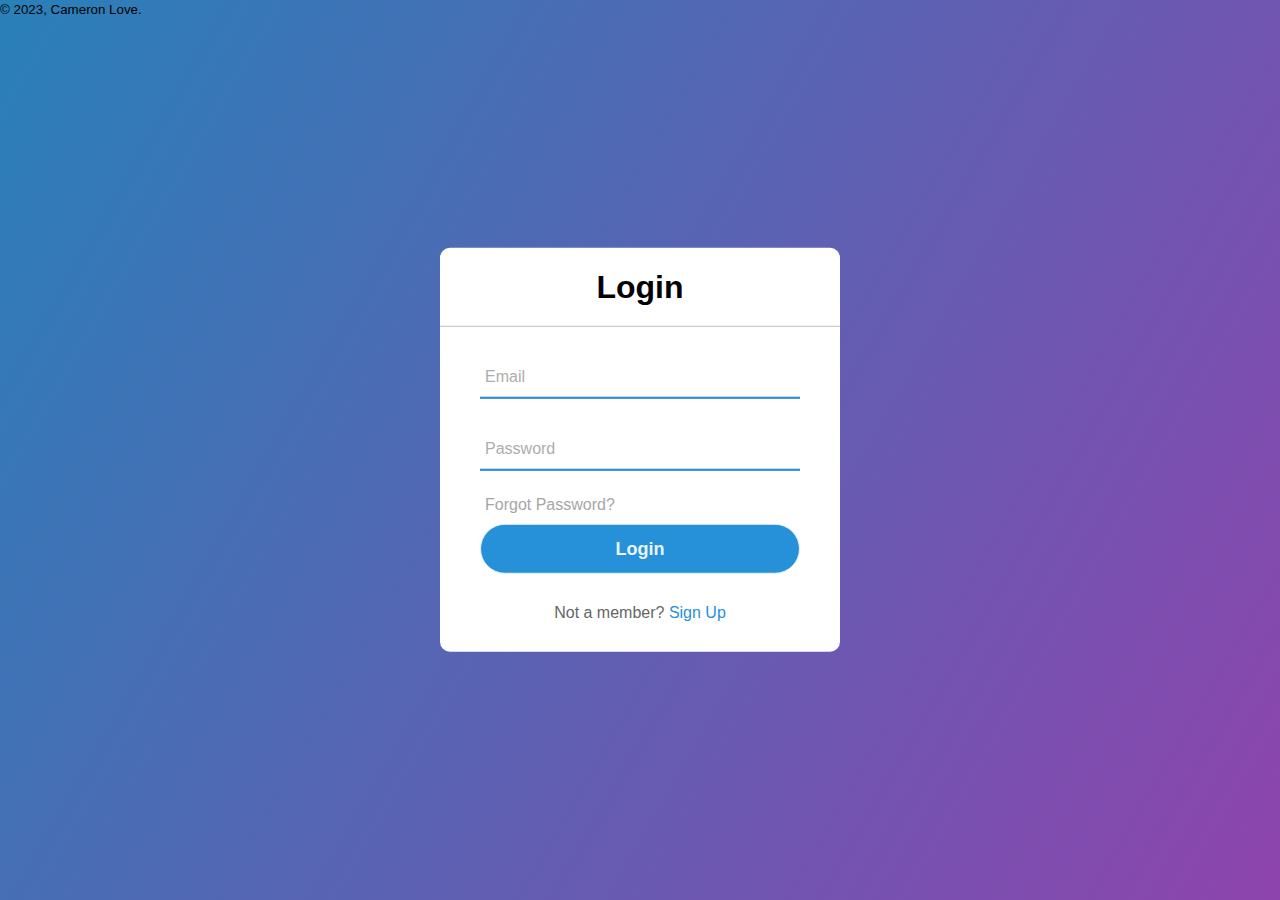
<file: index.html>
<!doctype html><!--HTML5 doctype declaration -->
<html lang="en"><!--default language of the document content -->
	
    <head>
		<meta charset="utf-8"><!--character encoding for the document (Unicode) -->
		<meta name="viewport" content="width=device-width, initial-scale=1">
		<title>Final Year Project</title><!--web page title -->
		<link href="Login_page.css" rel="stylesheet">
		<link href="http://fonts.googleapis.com/css?family=Strait" rel="stylesheet">
		
	    <style >
            body {
	            margin: 0;
	            padding: 0;
	            font-family: "Helvetica Neue", Helvetica, Arial, Geneva, sans-serif;
	            font-size: 100%;
	            background-color: #fff;
            }
        </style>	

	</head>

<body>
<!--Markup all web page content inside the 'body' tags -->
    <div class = "center">
        <h1>Login</h1>
        <form method = "post">
            <div class="txt_field">
                <input type="text" required>
                <span></span>
                <label class="email">Email</label>
            </div>
            <div class="txt_field">
                <input type="password" required>
                <span></span>
                <label>Password</label>
            </div>
            <div class="pass">Forgot Password?</div>
            <input type="submit" value="Login"> 
            <div class="signup_link">
                Not a member? <a href="register.html">Sign Up</a>
            </div>
        </form>
    </div>
        
	<footer><!--Footer content -->
		<small>&copy; 2023, Cameron Love.</small>
	</footer>
	</div>
</body><!--Close 'body' -->
</html><!--Close 'html' -->
</file>
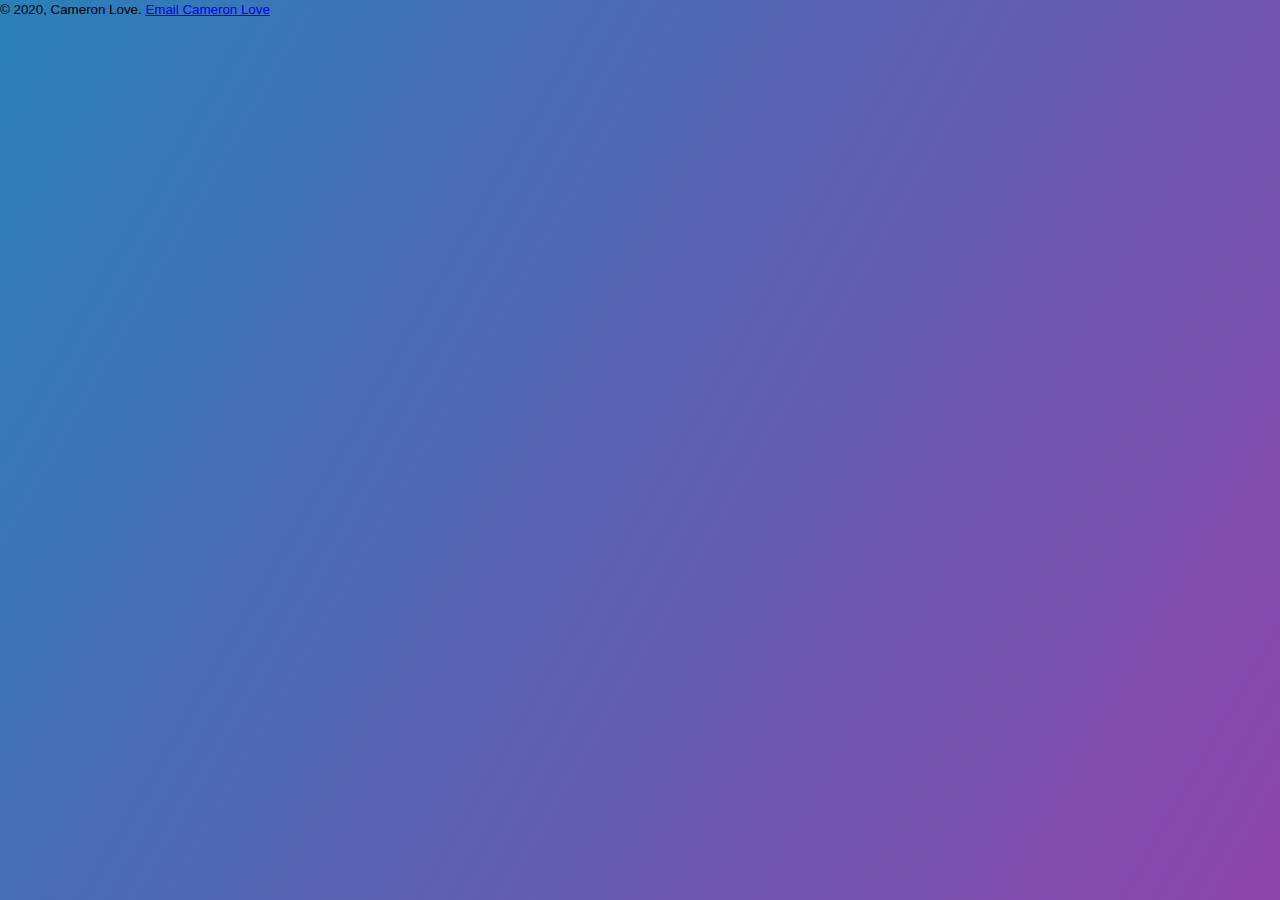
<file: homePage.html>
<!doctype html><!--HTML5 doctype declaration -->
<html lang="en"><!--default language of the document content -->
	
    <head>
		<meta charset="utf-8"><!--character encoding for the document (Unicode) -->
		<meta name="viewport" content="width=device-width, initial-scale=1">
		<title>Home Page</title><!--web page title -->
		<link href="Login_page.css" rel="stylesheet /">
		<link href="http://fonts.googleapis.com/css?family=Strait" rel="stylesheet">
		
	    <style >
            body {
	            margin: 0;
	            padding: 0;
	            font-family: "Helvetica Neue", Helvetica, Arial, Geneva, sans-serif;
	            font-size: 100%;
	            background-color: #fff;
            }
        </style>	

	</head>
    <body>
        
        
	<footer><!--Footer content -->
		<small>&copy; 2020, Cameron Love. <a href="mailto:C.love1@uni.brighton.ac.uk">Email Cameron Love</a></small>
	</footer>
	</div>

    </body><!--Close 'body' -->
</html><!--Close 'html' -->
</file>
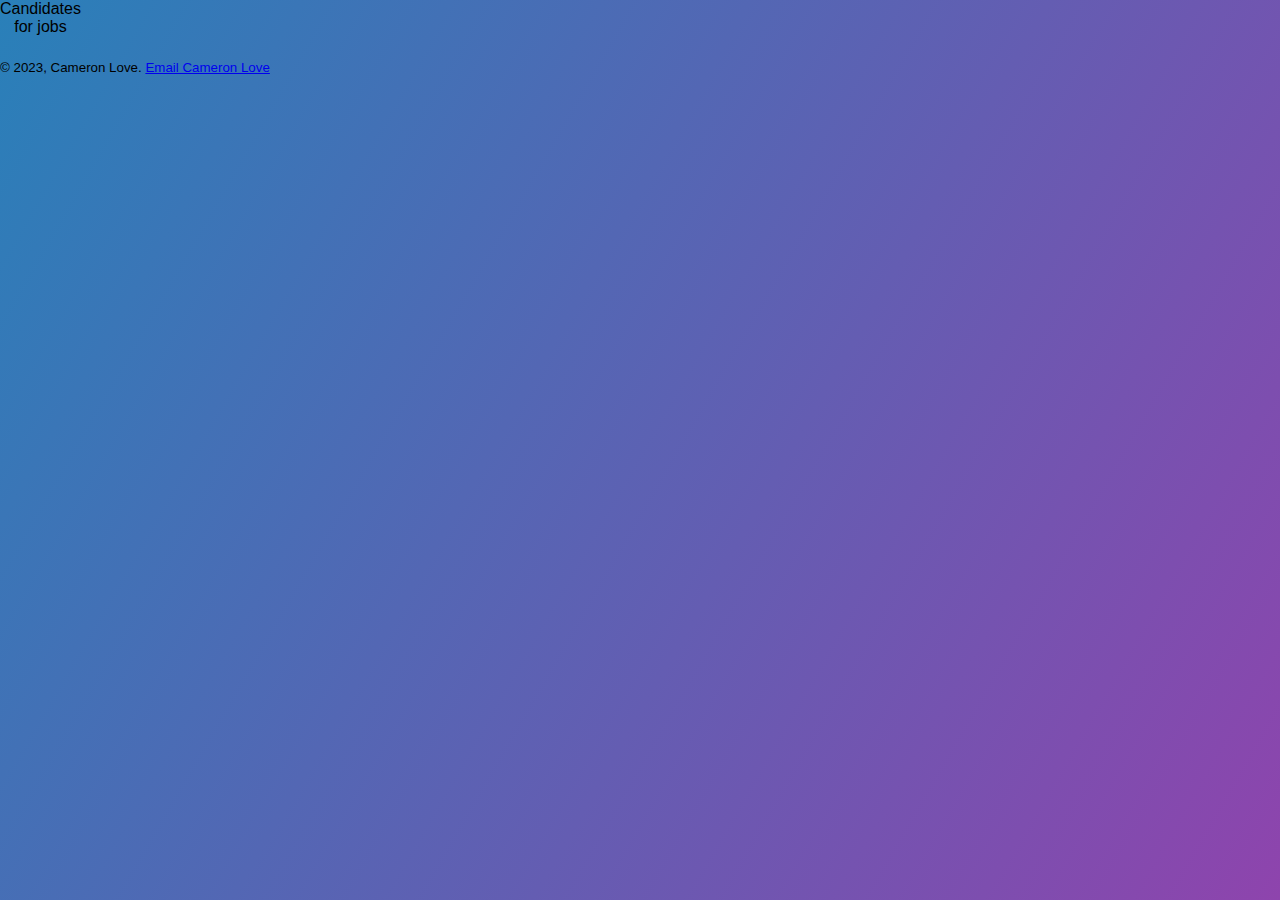
<file: homePageCompanies.html>
<!doctype html><!--HTML5 doctype declaration -->
<html lang="en"><!--default language of the document content -->
	
    <head>
		<meta charset="utf-8"><!--character encoding for the document (Unicode) -->
		<meta name="viewport" content="width=device-width, initial-scale=1">
		<title>Home Page</title><!--web page title -->
		<link href="Login_page.css" rel="stylesheet /">
		<link href="http://fonts.googleapis.com/css?family=Strait" rel="stylesheet">
		
	    <style >
            body {
	            margin: 0;
	            padding: 0;
	            font-family: "Helvetica Neue", Helvetica, Arial, Geneva, sans-serif;
	            font-size: 100%;
	            background-color: #fff;
            }
        </style>	

	</head>
    <body>

		<table>
			<caption>Candidates for jobs </caption>
			<tr>
				<th></th>
				<th></th>
				<th></th>
				<th></th>
				<th></th>
			</tr>
			<tr>
				<th></th>
				<th></th>
				<th></th>
				<th></th>
				<th></th>
			</tr>
			<tr>
				<th></th>
				<th></th>
				<th></th>
				<th></th>
				<th></th>
			</tr>
			<tr>
				<th></th>
				<th></th>
				<th></th>
				<th></th>
				<th></th>
			</tr>
			<tr>
				<th></th>
				<th></th>
				<th></th>
				<th></th>
				<th></th>
			</tr>
		</table>
        
        
	<footer><!--Footer content -->
		<small>&copy; 2023, Cameron Love. <a href="mailto:C.love1@uni.brighton.ac.uk">Email Cameron Love</a></small>
	</footer>
	</div>

    </body><!--Close 'body' -->
</html><!--Close 'html' -->
</file>
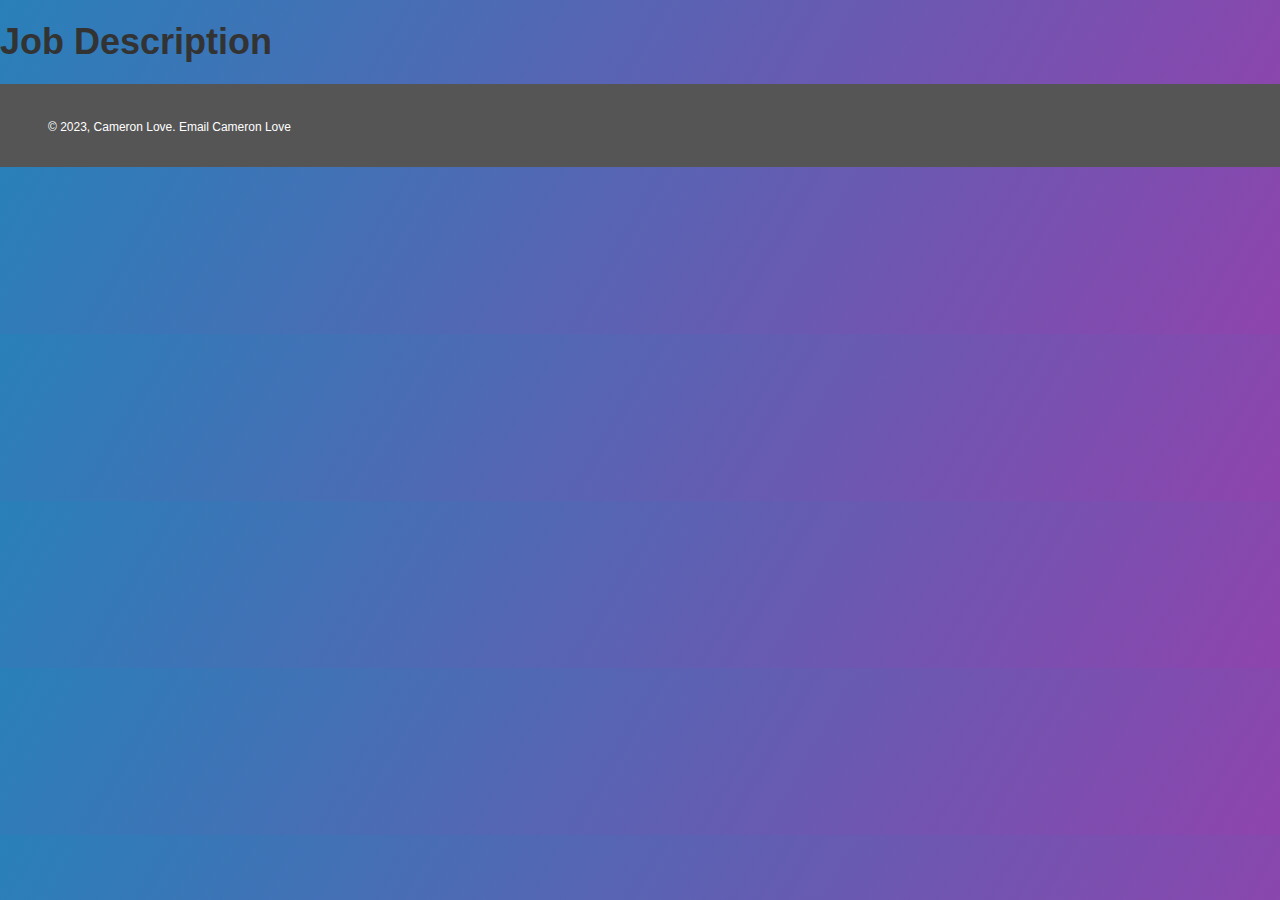
<file: JobDescription.html>
<!doctype html><!--HTML5 doctype declaration -->
<html lang="en"><!--default language of the document content -->
	
    <head>
		<meta charset="utf-8"><!--character encoding for the document (Unicode) -->
		<meta name="viewport" content="width=device-width, initial-scale=1">
		<title>Home Page</title><!--web page title -->
		<link href="normalize.css" rel="stylesheet">
		<link href="stylesheet.css" rel="stylesheet">
		<link href="http://fonts.googleapis.com/css?family=Strait" rel="stylesheet">
		
	    <style >
            body {
	            margin: 0;
	            padding: 0;
	            font-family: "Helvetica Neue", Helvetica, Arial, Geneva, sans-serif;
	            font-size: 100%;
	            background-color: #fff;
            }
        </style>	

	</head>
    <body>
        <h1>Job Description</h1>


	<footer><!--Footer content -->
		<small>&copy; 2023, Cameron Love. <a href="mailto:C.love1@uni.brighton.ac.uk">Email Cameron Love</a></small>
	</footer>
	</div>

    </body><!--Close 'body' -->
</html><!--Close 'html' -->
</file>
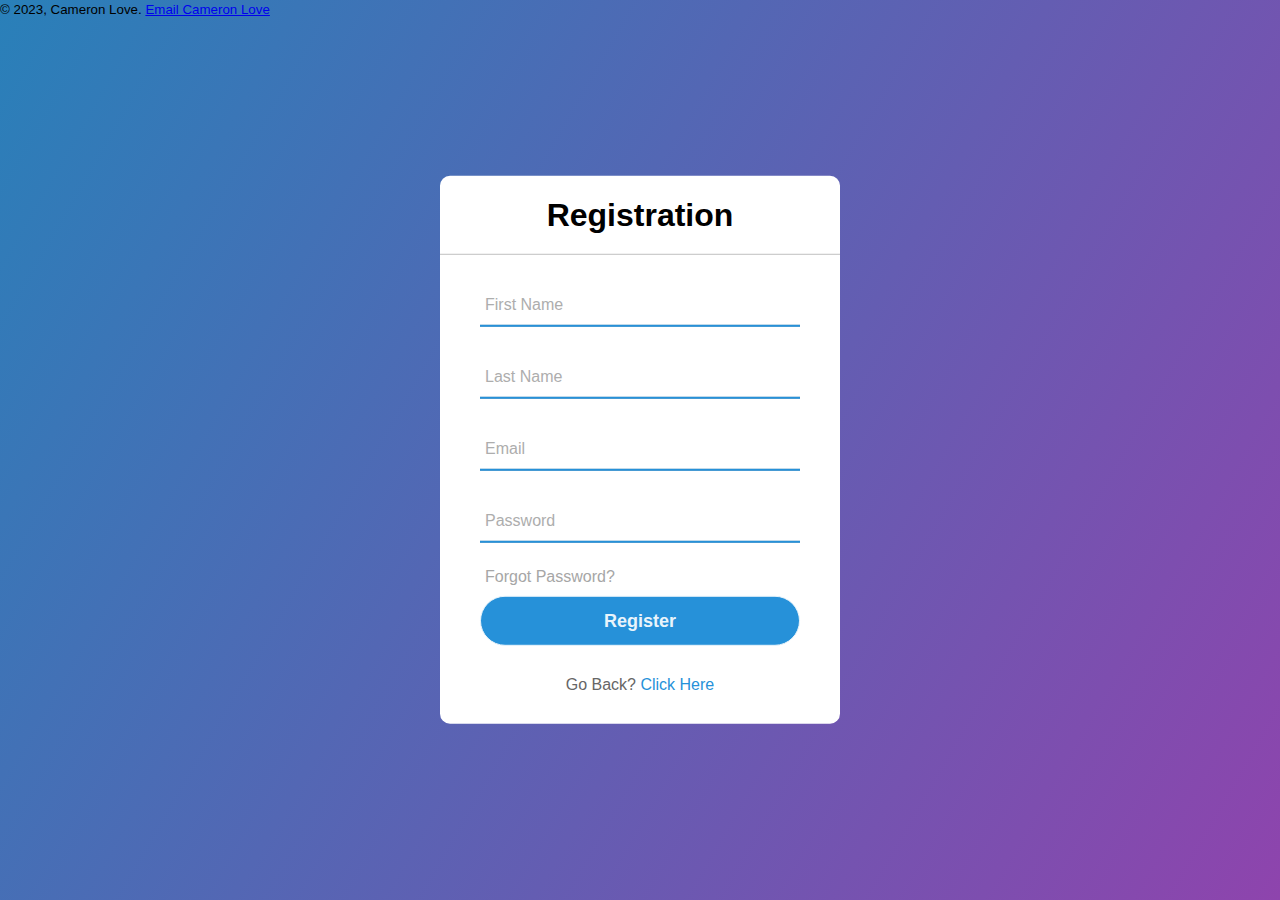
<file: register.html>
<!doctype html><!--HTML5 doctype declaration -->
<html lang="en"><!--default language of the document content -->
	
    <head>
		<meta charset="utf-8"><!--character encoding for the document (Unicode) -->
		<meta name="viewport" content="width=device-width, initial-scale=1">
		<title>Registeration Page</title><!--web page title -->
		<link href="Login_page.css" rel="stylesheet /">
		<link href="http://fonts.googleapis.com/css?family=Strait" rel="stylesheet">
		
	    <style >
            body {
	            margin: 0;
	            padding: 0;
	            font-family: "Helvetica Neue", Helvetica, Arial, Geneva, sans-serif;
	            font-size: 100%;
	            background-color: #fff;
            }
        </style>	

	</head>
    <body>
        <div class = "center">
            <h1>Registration</h1>
            <form method = "post">
                <div class="txt_field">
                    <input type="text" required>
                    <span></span>
                    <label>First Name</label>
                </div>
                <div class="txt_field">
                    <input type="text" required>
                    <span></span>
                    <label>Last Name</label>
                </div>
                <div class="txt_field">
                    <input type="text" required>
                    <span></span>
                    <label>Email</label>
                </div>
                <div class="txt_field">
                    <input type="password" required>
                    <span></span>
                    <label>Password</label>
                </div>
                <div class="pass">Forgot Password?</div>
                <input type="submit" value="Register"><a href="startPage.html"></a></input>
                <div class="signup_link">
                    Go Back? <a href="index.html">Click Here</a>
                </div>
            </form>
        </div>
        
        
	<footer><!--Footer content -->
		<small>&copy; 2023, Cameron Love. <a href="mailto:C.love1@uni.brighton.ac.uk">Email Cameron Love</a></small>
	</footer>
	</div>

    </body><!--Close 'body' -->
</html><!--Close 'html' -->
</file>
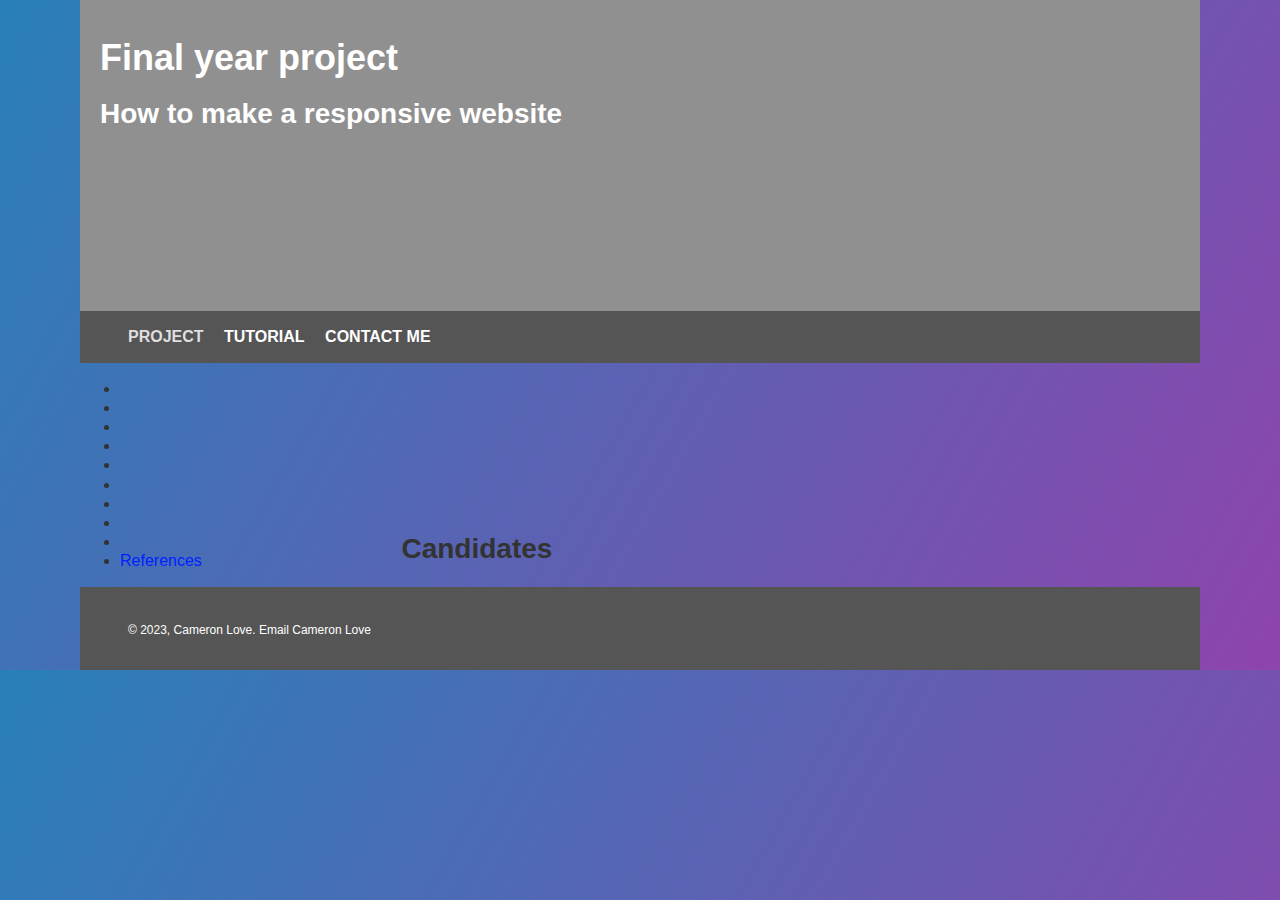
<file: startPage.html>
<!doctype html><!--HTML5 doctype declaration -->
<html lang="en"><!--default language of the document content -->
	
    <head>
		<meta charset="utf-8"><!--character encoding for the document (Unicode) -->
		<meta name="viewport" content="width=device-width, initial-scale=1">
		<title>Final Year Project</title><!--web page title -->
		<link href="normalize.css" rel="stylesheet">
		<link href="stylesheet.css" rel="stylesheet /">
		<link href="http://fonts.googleapis.com/css?family=Strait" rel="stylesheet">
		
	    <style >
            body {
	            margin: 0;
	            padding: 0;
	            font-family: "Helvetica Neue", Helvetica, Arial, Geneva, sans-serif;
	            font-size: 100%;
	            background-color: #fff;
            }
        </style>	

	</head>

<body>
<!--Markup all web page content inside the 'body' tags -->
    <a id = "top"></a>
	<div id="wrapper">
	<!--The 'wrapper' contains all the page content-->
	
        <header class = "banner"><!--The main heading for the page -->
		    <h1>Final year project </h1>
		    <h2>How to make a responsive website</h2>
	    </header>
	
        <nav class = "menu"><!--The primary navigation for the page -->
	    <ul>
		    <li><a href="">Project</a></li>
	    	<li><a href="tutorial.html">Tutorial</a></li>
            <li><a href="contact.html">Contact me</a></li>
	    </ul>
	    </nav>
	
	    <nav class="Possible Jobs">
        <ul>
            <li><a href=""></a></li>
            <li><a href=""></a></li>
            <li><a href=""></a></li>
            <li><a href=""></a></li>
            <li><a href=""></a></li>
            <li><a href=""></a></li>
            <li><a href=""></a></li>
            <li><a href=""></a></li>
            <li><a href=""></a></li>
            <li><a href="#refs">References</a></li>
        </ul>
        </nav>
	
        <main><!--The main page content -->
            
            	<h2>Candidates </h2>
    	
        
		
           
    </main><!--Close main page content --> 
        
        <aside>
            
        
        </aside> 
        
        
	<footer><!--Footer content -->
		<small>&copy; 2023, Cameron Love. <a href="mailto:C.love1@uni.brighton.ac.uk">Email Cameron Love</a></small>
	</footer>
	</div>
</body><!--Close 'body' -->
</html><!--Close 'html' -->
</file>
<file: Login_page.css>
body{
    margin: 0;
    padding: 0;
    font-family: montserrat;
    background: linear-gradient(120deg, #2980b9, #8e44ad);
    height: 100vh;
    overflow: hidden;
}

.center{
    position: absolute;
    top: 50%;
    left: 50%;
    transform: translate(-50%, -50%);
    width: 400px;
    background: white;
    border-radius: 10px;
}

.center h1 {
    text-align: center;
    padding: 0 0 20px 0;
    border-bottom: 1px solid silver;
}

.center form {
    padding: 0 40px;
    box-sizing: border-box;
}

form .txt_field {
    position: relative;
    border-bottom: 2px solid #adadad;
    margin: 30px 0;
}

.txt_field input{
    width: 100%;
    padding: 0 5px;
    height: 40px;
    font-size: 16px;
    border: none;
    background: none;
    outline: none;
}

.txt_field label{
    position: absolute;
    top: 50%;
    left: 5px;
    color: #adadad;
    transform: translateY(-50%);
    font-size: 16px;
    pointer-events: none;
    transition: .5s;
}

.txt_field span::before {
    content: '';
    position: absolute;
    top: 40px;
    left: 0;
    width: 100%;
    height: 2px;
    background: #2691d9;
    transition: .5s;
}

.txt_field input:focus ~ label, 
.txt_field input:valid ~ label {
    top: -5px;
    color: #2691d9;
}

.txt_field input:focus ~ span::before, 
.txt_field input:valid ~ span::before {
    width: 100%;
}

.pass{
    margin: -5px 0 10px 5px;
    color: #a6a6a6;
    cursor: pointer;
}

.pass:hover{
    text-decoration: underline;
}

input[type="Submit"]{
    width: 100%;
    height: 50px;
    border: 1px solid;
    background: #2691d9;
    border-radius: 25px;
    font-size: 18px;
    color: #e9f4fb;
    font-weight: 700;
    cursor: pointer;
    outline: none;
}

input[type="submit"]:hover{
    border-color: #2691d9;
    transition: .5s;
}

.signup_link{
    margin: 30px 0;
    text-align: center;
    font-size: 16px;
    color: #666666;
}

.signup_link a{
    color: #2691d9;
    text-decoration: none;
}

.signup_link a:hover{
    text-decoration: underline;
}
</file>
<file: stylesheet.css>
/*---------------------------
Base styles for all screen widths
----------------------------*/
* {box-sizing: border-box;}

body {
	margin: 0;
	padding: 0;
	background: linear-gradient(120deg, #2980b9, #8e44ad);
	font-family: "Helvetica Neue", Helvetica, Arial, sans-serif;
	color: #333;
	font-size: 100%;/*16px=1em*/
	line-height: 1.2;
	
}
#mecontainer {
    width: 100%;
    height: 1080px;
    padding-top:50px;
    background: #cecefe;
}
#supportcontainer {
    width: 100%;
    height: 1080px;
    padding-top:50px;
    background: #fecefe;
}


#wrapper
{
	max-width: 70em;
	margin: 0 auto;
}

h1,h2,h3,h4,h5,h6 {
	line-height: 1;
}

h1 { font-size: 2.25em; } /* 36px */
h2 { font-size: 1.75em; } /* 28px */
h3 { font-size: 1.375em; } /* 22px */
h4 { font-size: 1.125em; } /* 18px */
h5 { font-size: 1em; } /* 16px */
h6 { font-size: .875em; } /* 14px */

p
{
	line-height: 1.5;
}

small	{
	font-size: .75em; /* 12px*/
}

blockquote
{
	padding: 1em 2em 1em 2em;
	margin: 0 0 2em 0;
	border-left: 5px solid #eee;
}

table
{
	margin-right: 3em;
	border-spacing: 0;
	border-collapse: collapse;
	border-top: 1px solid #ddd;
	max-width: 35em;
}

/**The nth child pseudo-class selects every odd row of the table to apply a background colour
*Reference - https://developer.mozilla.org/en-US/docs/Web/CSS/%3Anth-child
*/
tbody tr:nth-child(odd) {
	background-color: rgba(0, 0, 204, .1);
}

th, td
{
	font-size: 90%;
	padding: .2em 1em .2em 1em;
	border: 1px solid #555;
	vertical-align: top;
	text-align: left;
	white-space: nowrap;
}

td:empty {
	background-image: url(images/td_pattern.png);
	background-repeat: repeat;
}

caption	{
	font-size: 1.2em;
	font-weight: bold;
	margin: 1.2em 0 .5em 0;
	text-transform: uppercase;
}

a	{ text-decoration: none; }
	
a:link { color: #031EFF }
a:visited { color: #031EFF }
a:hover { 
	color: #3300FF;
	text-decoration:underline;
}
a:active { color: #336; }
a:focus { color: #336; }

a[href^="#top"] {
	font-size: .75em;
	background: url(../learningJournal/images/up.png) no-repeat left bottom;
	padding-left: 1.4em;
}

footer a:link { color: #fff; }

/* -----------------------
Grid layout
------------------------*/

.banner {
	grid-area: banner;
}

.menu {
	grid-area: menu;
}

nav {
	grid-area: nav;
}

table {
	grid-area: table;
}

main {
	grid-area: main;
}

aside {
	grid-area: aside;
}

footer {
	grid-area: footer;
}

#wrapper {
	display: grid;
	grid-gap: 0;
	grid-template-areas:
		"banner"
		"menu"
		"nav"
		"table"
		"main"
		"aside"
		"footer";
}

@media (min-width: 50em) {
  #wrapper {
    grid-template-columns: 3fr 6fr;
    grid-template-areas: 
      "banner  banner"
      "menu  menu"
	  "nav  table"
      "aside  main"
      "footer  footer";
  }
}

@media (min-width: 60em) {
  #wrapper {
    grid-template-columns: 3fr 5fr 3fr;
    grid-template-areas: 
      "banner  banner  banner"
      "menu  menu  menu"
	  "nav  table  aside"
      "nav  main  aside"
      "footer  footer  footer";
   }
}

/* --------------------------
Layout Styles - mobile first
----------------------------*/
.banner
{
	color: #fff;
	background: #909090;
	padding: 1em 0 1em 1.25em;
}

.menu
{
	background: #555;
	padding: 0;
	text-transform: uppercase;
	font-weight: bold;
}

nav h3, aside h3 {
	margin-left: .6em;
}

main
{
	margin: 0 1em 0 1em;
}

footer
{
	color: #fff;
	background: #555;
	padding: 1em 1.25em 1em 1.25em;
}

/**Makes images 100% width of containing element i.e. flexible
*Remove image width and height attributes from html!
*/
img	
{
	max-width: 100%;
}
/* -----------------------------------------------
Menu Navigation - vertical layout for smaller screens
--------------------------------------------------*/
.menu ul
{
	margin: 0;
	padding: 0;
	list-style: none;
}
.menu li
{
	display: block; /*display in a vertical column*/
	margin: 0;
}
.media	{
  margin: 0;
  padding: 0;
}
.media li	{
  margin: 0;
  padding: 0;
}
.menu a
{
	display: block;
	padding: .7em 1.25em .7em 1.25em;
	color: #fff;
	text-decoration: none;
	border-bottom: 1px solid gray;
}
.menu a:link { color: #fff; }
.menu a:visited { color: #DFDFDF; }
.menu a:focus { color: #C00; }
.menu a:hover { color: #DFDFDF; }
.menu a:active { color: #C00; }
/* ------------------------------
Tutorial cards using flexbox
---------------------------------*/

.instructions	{
	margin: 2em 0 0 1.25em;
}

.instructions h3, aside h3	{
	text-transform: uppercase;
	color: #808080;
	font-weight: bold;
}

.cards {
    display: flex;
    flex-wrap: wrap;
}

.card {
	display: flex; 
}

.card-content {
  	flex-direction: column;
	width: 100%;
	border: 1px solid #b8860b;
	border-top-left-radius: 10px;
	border-top-right-radius: 10px;
	margin: 1.25em 1.25em 0.3em 0;
	padding: 1em;
}

.card-content h4 {
	text-align: center;
	color: #808080;
	margin-top: .5em;
}

.card-content img {
	border: 1px solid #ccc;
	box-shadow: 0 2px 3px 0 #ccc;
	margin-bottom: 0.7em;
}

.card-content p {
	line-height: 1.3;
	margin: 0;
}
img	
{
	width: 100%;
}

/*640 px - tablet portrait - 2 columns*/
@media screen and (min-width: 35em)
{
	.card	{ width: 50%; }
}

/*960 px* - tablet landscape and above - 3 columns*/
@media screen and (min-width: 60em) 
{
	.card	{ width: 33.33%;}
}


/* ------------------------------
Flexible video
---------------------------------*/

.video-wrapper {
	margin: 1em;
}

iframe	{
	width: 100%;
	height: auto;
}

.video-container {
	position: relative;
	padding-bottom: 56.25%; /*16:9 */
	height: 0; 
}

.video-container iframe {
	position: absolute;
	top: 0; left: 0; right: 0; bottom: 0;
	width: 100%;
	height: 100%;
}



/* ----------------------------------------------------
Wider screens - i.e. desktop, laptop, tablet landscape
-------------------------------------------------------*/

@media  (min-width: 50em)
{
	.banner { padding: 1em 1.25em 10em 1.25em; }
	.menu { padding: 1em 3em 1em 3em; }
	footer { padding: 2em 3em 2em 3em; }

	.menu li
	{
		display: inline;
		margin: 0 1em 0 0;
	}
	.menu ul
    {
	    margin: 0;
	    padding: 0;
	    list-style: none;
    }

	.menu a
	{
		display: inline;
		padding: 0;
		border-bottom: 0;
	}	
	aside {
		float: right;
		width: 25%;
	}
	.video-wrapper {
		float: left;
		width: 65%;
	}

/* ----------------------------------------------------
Mobile screens - portrait
-------------------------------------------------------*/
/*Timtable not displayed on small width screens*/

@media (max-width: 35em) {
	table {
		display:none;
   }
}

img { max-width: 100%; }


/*float/clear classes */
.fltrt {  /* this class can be used to float an element e.g. image right in the page. The floated element must precede the element it should be next to on the page. */
	float: right;
	margin-left: .5em;
}
.fltlt { /* this class can be used to float an element e.g. image left in the page. The floated element must precede the element it should be next to on the page. */
	float: left;
	margin-right: .5em;
}
.clear { /* this class can be placed on an element or empty div as the final element following the last floated div */
	clear: both;
}

/*input[type="radio"] {}*/
/*input[type="submit"] {}*/

label {display: block;}
input {display: block;}
}
</file>
